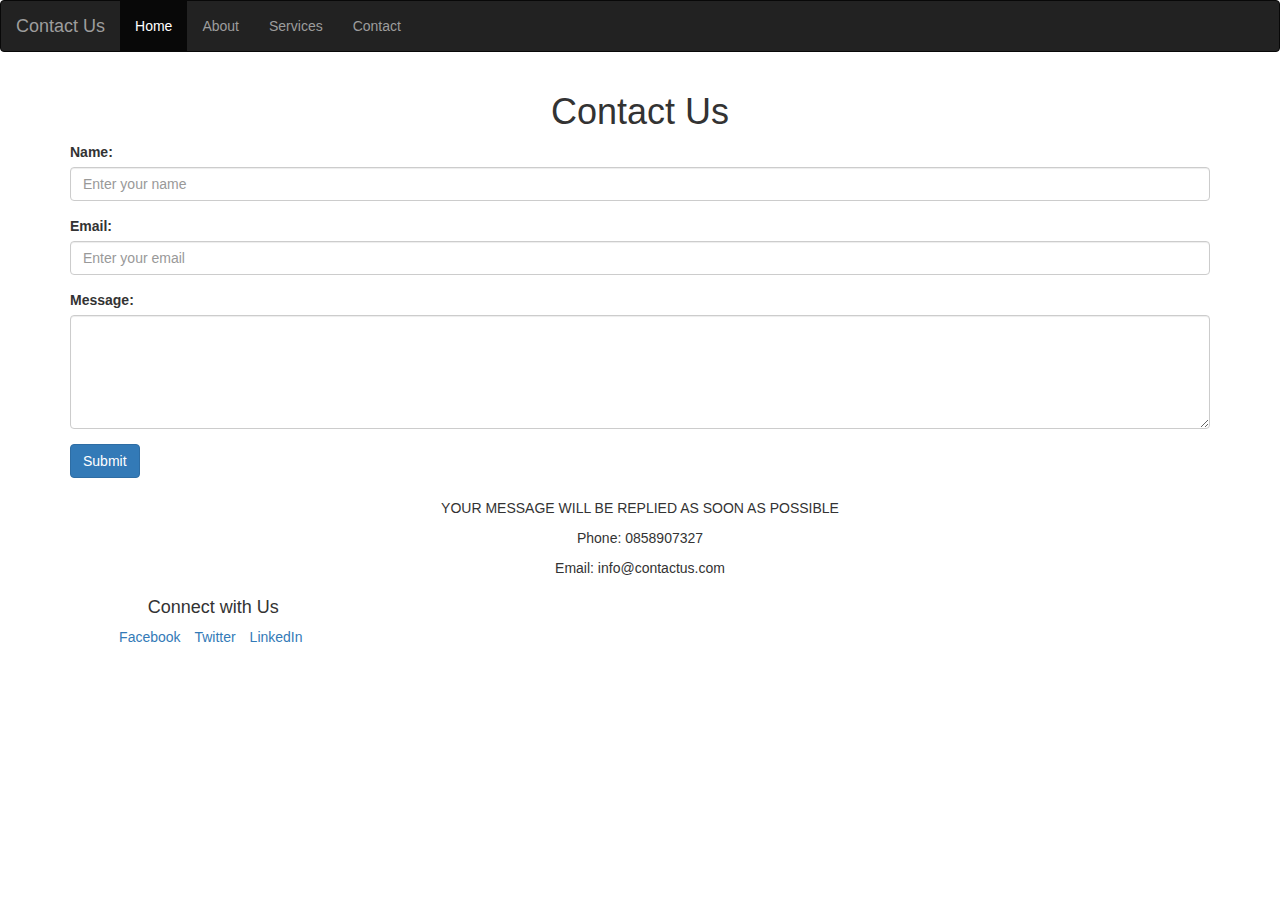
<file: Help.html>
<!DOCTYPE html>
<html lang="en">
<head>
  <title>Contact Us</title>
  <meta charset="utf-8">
  <meta name="viewport" content="width=device-width, initial-scale=1">
  <link rel="stylesheet" href="https://maxcdn.bootstrapcdn.com/bootstrap/3.4.1/css/bootstrap.min.css">
  <script src="https://ajax.googleapis.com/ajax/libs/jquery/3.5.1/jquery.min.js"></script>
  <script src="https://maxcdn.bootstrapcdn.com/bootstrap/3.4.1/js/bootstrap.min.js"></script>
</head>
<body>

<nav class="navbar navbar-inverse">
  <div class="container-fluid">
    <div class="navbar-header">
      <a class="navbar-brand" href="#">Contact Us</a>
    </div>
    <ul class="nav navbar-nav">
      <li class="active"><a href="#">Home</a></li>
      <li><a href="#">About</a></li>
      <li><a href="#">Services</a></li>
      <li><a href="#">Contact</a></li>
    </ul>
  </div>
</nav>

<div class="container">
  <h1 class="text-center">Contact Us</h1>
  <form>
    <div class="form-group">
      <label for="name">Name:</label>
      <input type="text" class="form-control" id="name" placeholder="Enter your name">
    </div>
    <div class="form-group">
      <label for="email">Email:</label>
      <input type="email" class="form-control" id="email" placeholder="Enter your email">
    </div>
    <div class="form-group">
      <label for="message">Message:</label>
      <textarea class="form-control" id="message" rows="5"></textarea>
    </div>
    <button type="submit" class="btn btn-primary">Submit</button>
  </form>
  <br>
  <div class="text-center">
    <p>YOUR MESSAGE WILL BE REPLIED AS SOON AS POSSIBLE</p>
    <p>Phone: 0858907327</p>
    <p>Email: info@contactus.com</p>
  </div>
</div>

<footer class="container-fluid text-center">
  <div class="row">
    
    <div class="col-sm-4">
      <h4>Connect with Us</h4>
      <ul class="list-inline">
        <li><a href="#">Facebook</a></li>
        <li><a href="#">Twitter</a></li>
        <li><a href="#">LinkedIn</a></li>
      </ul>
    </div>
    
  </div>
</footer>
</file>
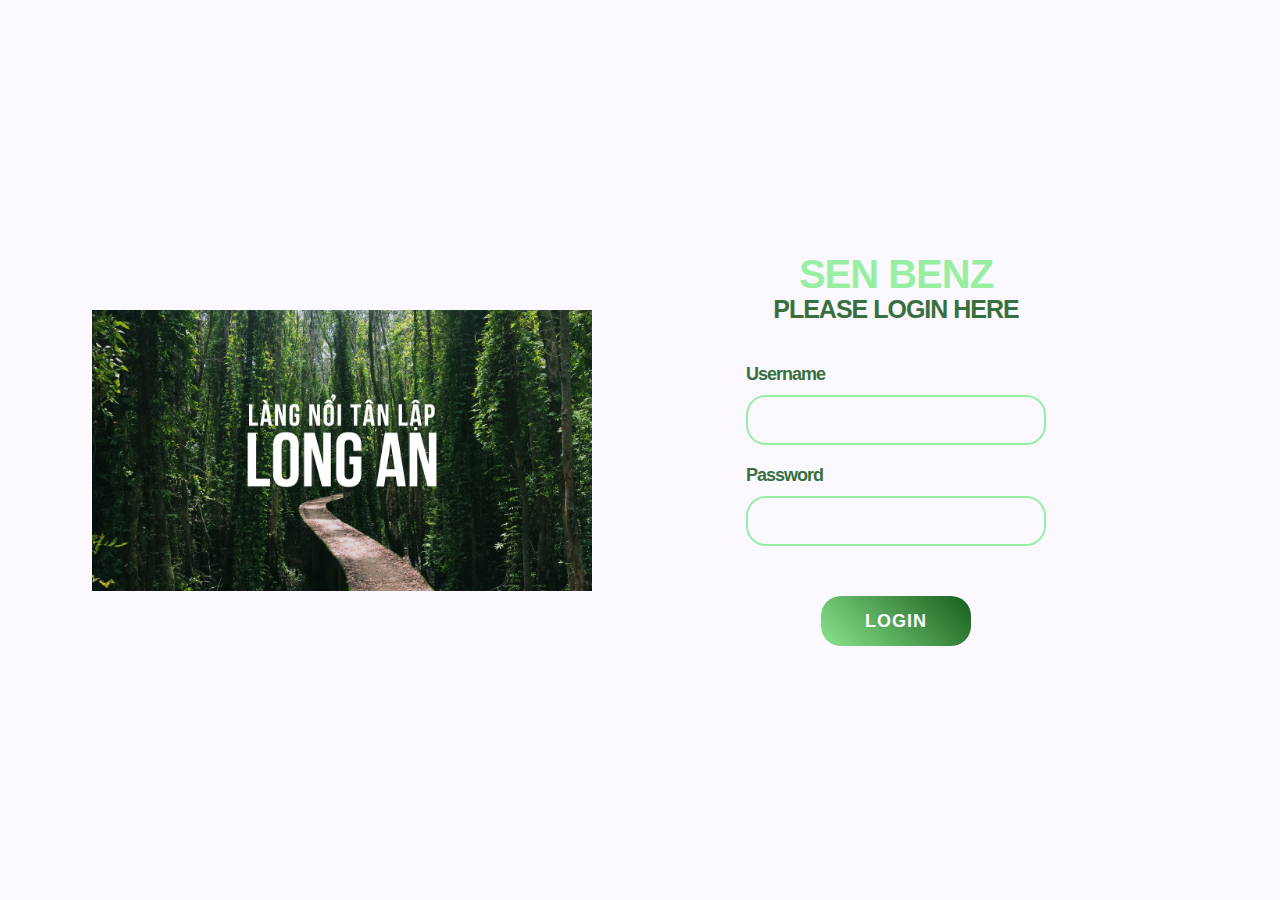
<file: login.html>
<!DOCTYPE html>
<html lang="en">

<head>
    <meta charset="UTF-8">
    <meta http-equiv="X-UA-Compatible" content="IE=edge">
    <meta name="viewport" content="width=device-width, initial-scale=1.0">
    <title>Document</title>
    <link rel="stylesheet" href="login.css">
</head>
    
<body>
    <section class="container">
        <div class="login-wrapper">
            <h1>SEN BENZ</h1>
            <h2>please login here</h2>
            <form action="#" class="form">
                <label for="username">username</label>
                <input type="text" id="username"> <label for="password">password</label>
                <input type="password" id="password">
                <input type="submit" value="login">
            </form>
        </div>
    </section>
</body>

</html>
</file>
<file: login.css>
:root {
    --white: #fbf9ff;
    --light-purple: #38703d;
    --purple: #99efa1;
    --black: #38703d;
    --green: #38703d;

}

* {
    margin: 0;
    padding: 0;
    box-sizing: border-box;
}

body {
    background-color: var(--white);
    font-family: 'Poppins', sans-serif;
    letter-spacing: -1px;
    color: var(--black);
}

.container {
    display: flex;
    position: relative;
    background: url();    
    background-size: cover;
    background-position: left;
    height: 100vh;
    width: 100%;
    justify-content: right;
    transition: 1.5s ease;
}   

.container::before {
    content: '';
    position: relative;
    align-self: center;
    height: 300px;
    width: 500px;
    left: 80px;
    bottom: 0;
    background: url(banner.jpg)no-repeat;
    background-size: contain;
    background-position: center;
    transition: .8s;
    opacity: 1;
}

.login-wrapper {
    display: flex;
    position: relative;
    flex-direction: column;
    justify-content: center;
    align-items: center;
    height: 100vh;
    width: 60%;
    top: 0;
    min-width: 600px;
    transition: .8s ease;
}

.login-wrapper h1 {
    font-size: 40px;
    text-transform: uppercase;
    font-weight: 900;
    color: var(--purple);
    line-height: 40px;
}

.login-wrapper h2 {
    font-size: 25px;
    text-transform: uppercase;
    font-weight: 900;
    line-height: 30px;
}

.form {
    display: flex;
    flex-direction: column;
    margin-top: 40px;
}

.form label {
    font-size: 18px;
    font-weight: 600;
    text-transform: capitalize;
    margin-bottom: 10px;
}

.form input[type='text'],
.form input[type='password'] {
    height: 50px;
    width: 300px;
    align-self: center;
    margin-bottom: 20px;
    padding: 0 20px;
    font-size: 16px;
    letter-spacing: 2px;
    color: var(--purple);
    background-color: var(--white);
    border: 2.5px solid var(--purple);
    border-radius: 20px;
    outline: none;
    transition: .3s ease;
}

.form input[type='submit'] {
    height: 50px;
    width: 150px;
    align-self: center;
    margin-top: 30px;
    font-size: 18px;
    font-weight: 700;
    letter-spacing: 1px;
    text-transform: uppercase;
    color: var(--white);
    background: linear-gradient(45deg, #8be48b, #165e1d);
    border-radius: 20px;
    border: none;
    outline: none;
    transition: .3s ease;
}

.form input[type='submit']:hover {
    width: 180px;
    letter-spacing: 2px;
}

/* responsive code */
/* tablet mode */
@media screen and (max-width: 1024px) {
    .container {
        background-position: center;
    }

    .container::before {
        position: absolute;
        visibility: hidden;
        bottom: -500px;
        opacity: 0;
    }
}

/* mobile mode */
@media screen and (max-width: 767px) {
    .container {
        background: url() no-repeat;
        background-position: bottom;
    }

    .login-wrapper {
        position: absolute;
        top: -50px;
        height: 80vh;
        min-width: 100%;
    }

    .container::before {
        position: absolute;
        visibility: visible;
        margin: 0 auto;
        height: 230px;
        bottom: 70px;
        left: 50%;
        transform: translateX(-50%);
        opacity: 1;
    }
}
</file>
